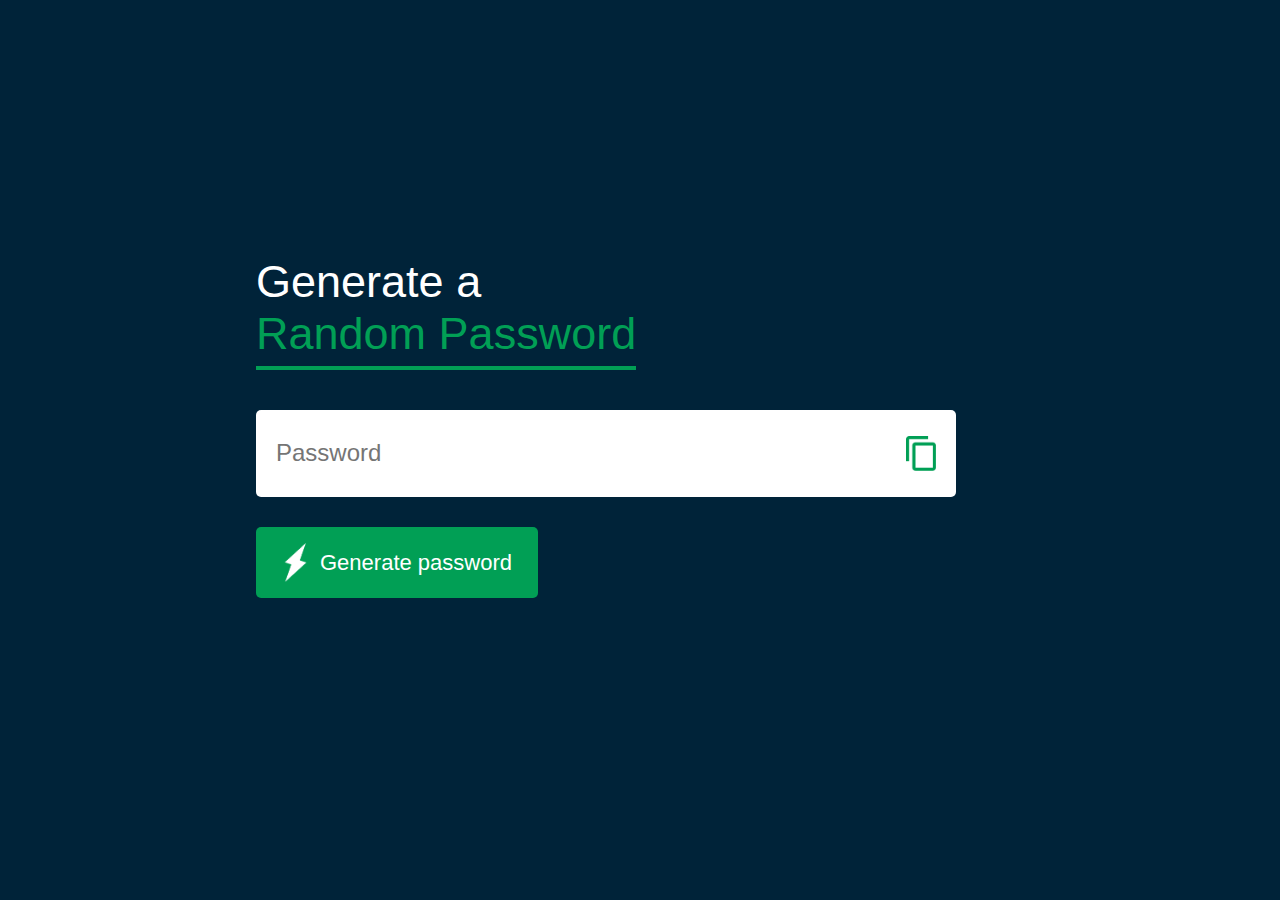
<file: JS_Mini_project/Generate_Random_Password/index.html>
<!DOCTYPE html>
<html lang="en">

<head>
    <meta charset="UTF-8">
    <meta name="viewport" content="width=device-width, initial-scale=1.0">
    <link rel="stylesheet" href="style.css">
    <title>Random Password Generater</title>
</head>

<body>
    <div class="container">
        <h1>Generate a <br> <span>Random Password</span></h1>
        <div class="display">
            <input type="text" id="password" placeholder="Password">
            <img src="./images/copy.png" onclick="copyPassword()">
        </div>
        <button onclick="createPassword()"><img src="./images/generate.png">Generate password</button>
    </div>

    <script src="script.js"></script>
</body>

</html>
</file>
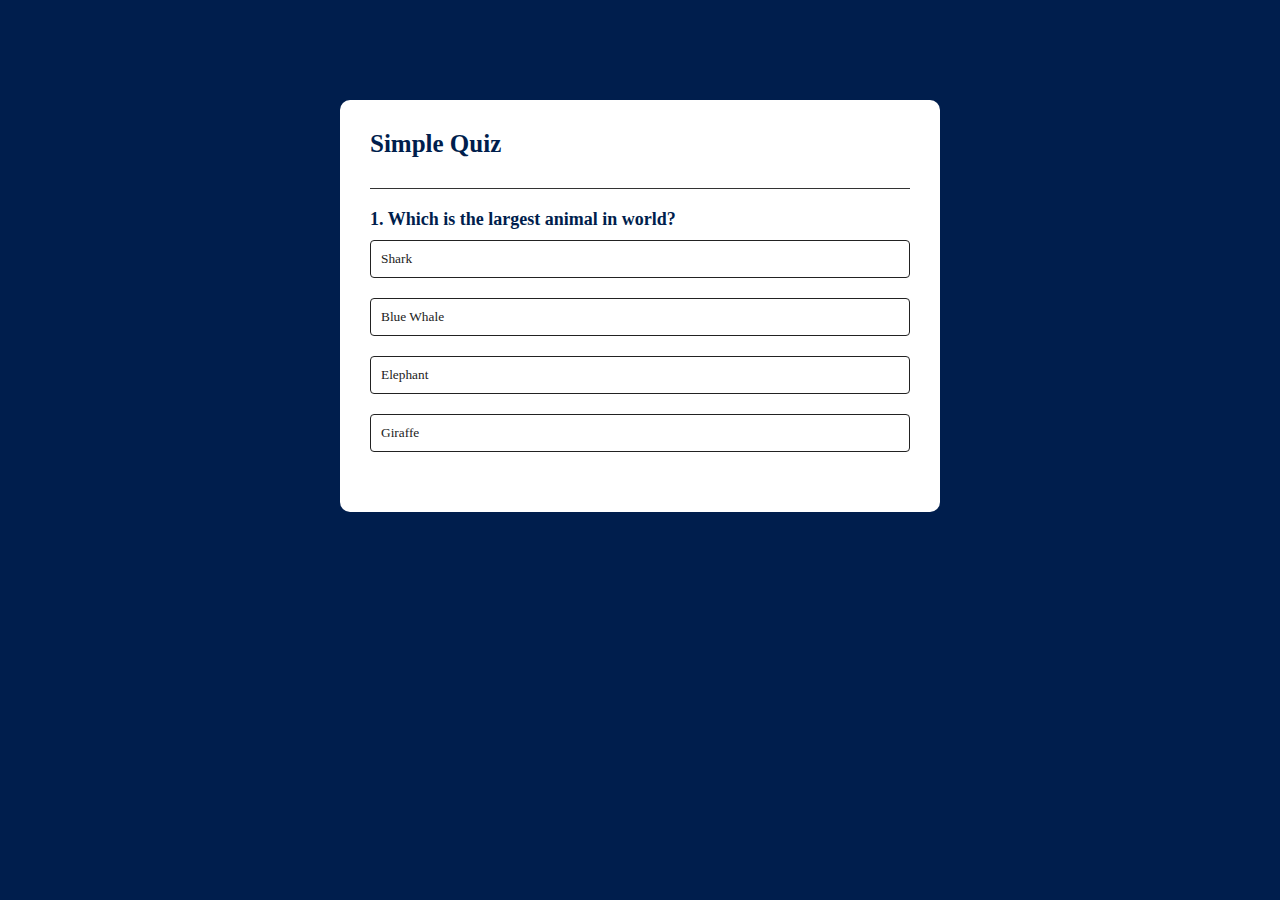
<file: JS_Mini_project/Quiz_App/index.html>
<!DOCTYPE html>
<html lang="en">

<head>
    <meta charset="UTF-8">
    <meta name="viewport" content="width=device-width, initial-scale=1.0">
    <link rel="stylesheet" href="style.css">
    <title>Quiz-App</title>
</head>

<body>

    <div class="app">
        <h1>Simple Quiz</h1>
        <div class="quiz">
            <h2 id="question">Questions Goes Here</h2>
            <div id="answer-buttons">
                <button class="btn">Answer 1</button>
                <button class="btn">Answer 2</button>
                <button class="btn">Answer 3</button>
                <button class="btn">Answer 4</button>
            </div>
            <button id="next-btn">Next</button>
        </div>
    </div>

    <script src="script.js"></script>
</body>

</html>
</file>
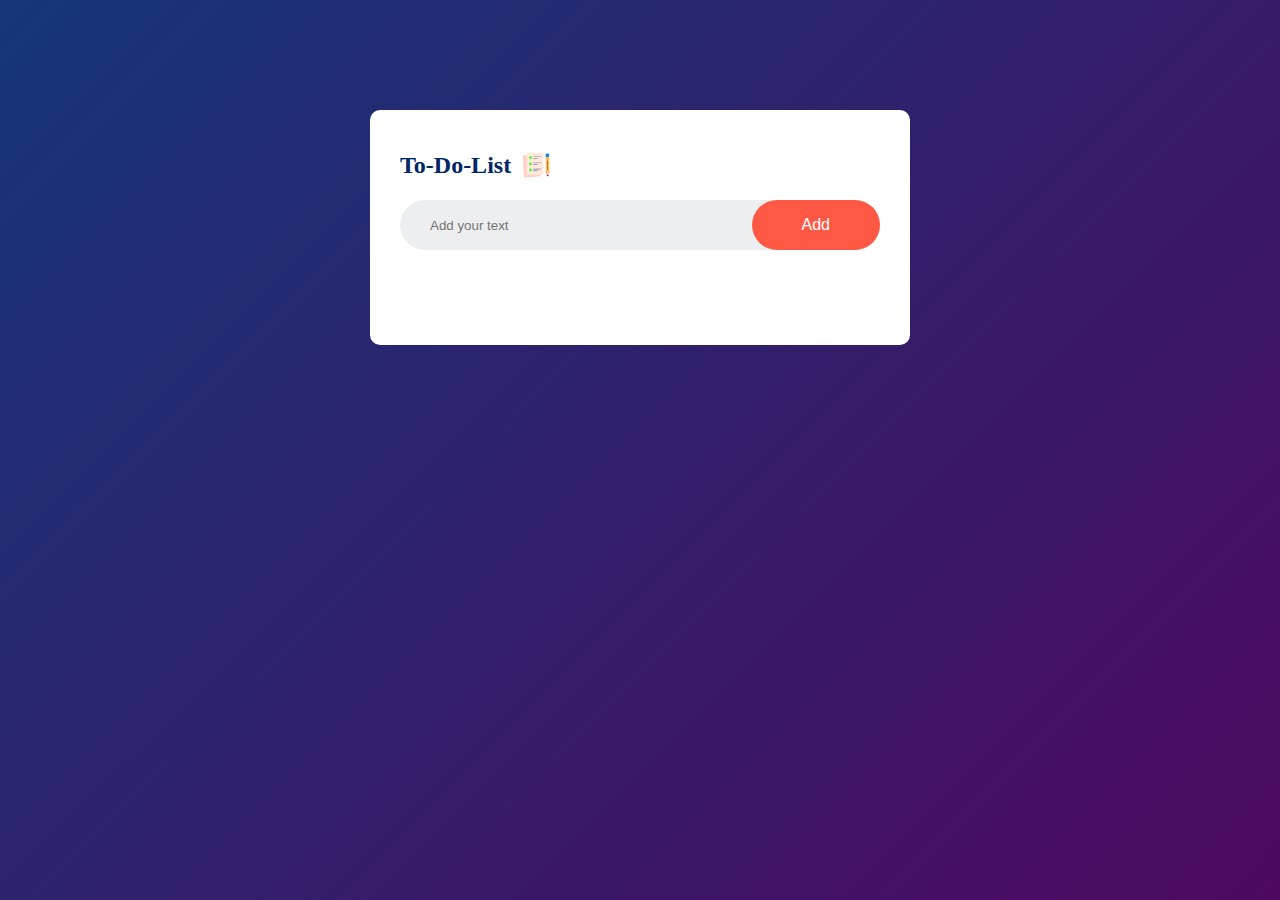
<file: JS_Mini_project/To-Do-List/index.html>
<!DOCTYPE html>
<html lang="en">

<head>
    <meta charset="UTF-8">
    <meta name="viewport" content="width=device-width, initial-scale=1.0">
    <title>To-Do-List</title>
    <link rel="stylesheet" href="./style.css">
</head>

<body>

    <div class="container">
        <div class="to-do-app">
            <h2>To-Do-List <img src="./images/icon.png"></h2>
            <div class="row">
                <input type="text" id="input-box" placeholder="Add your text">
                <button onclick="addTask()">Add</button>
            </div>
            <ul id="list-container">
                <!-- <li class="cheaked">Task 1</li>
                <li>Task 2</li>
                <li>Task 3</li> -->
            </ul>
        </div>
    </div>

    <script src="./script.js"></script>
</body>

</html>
</file>
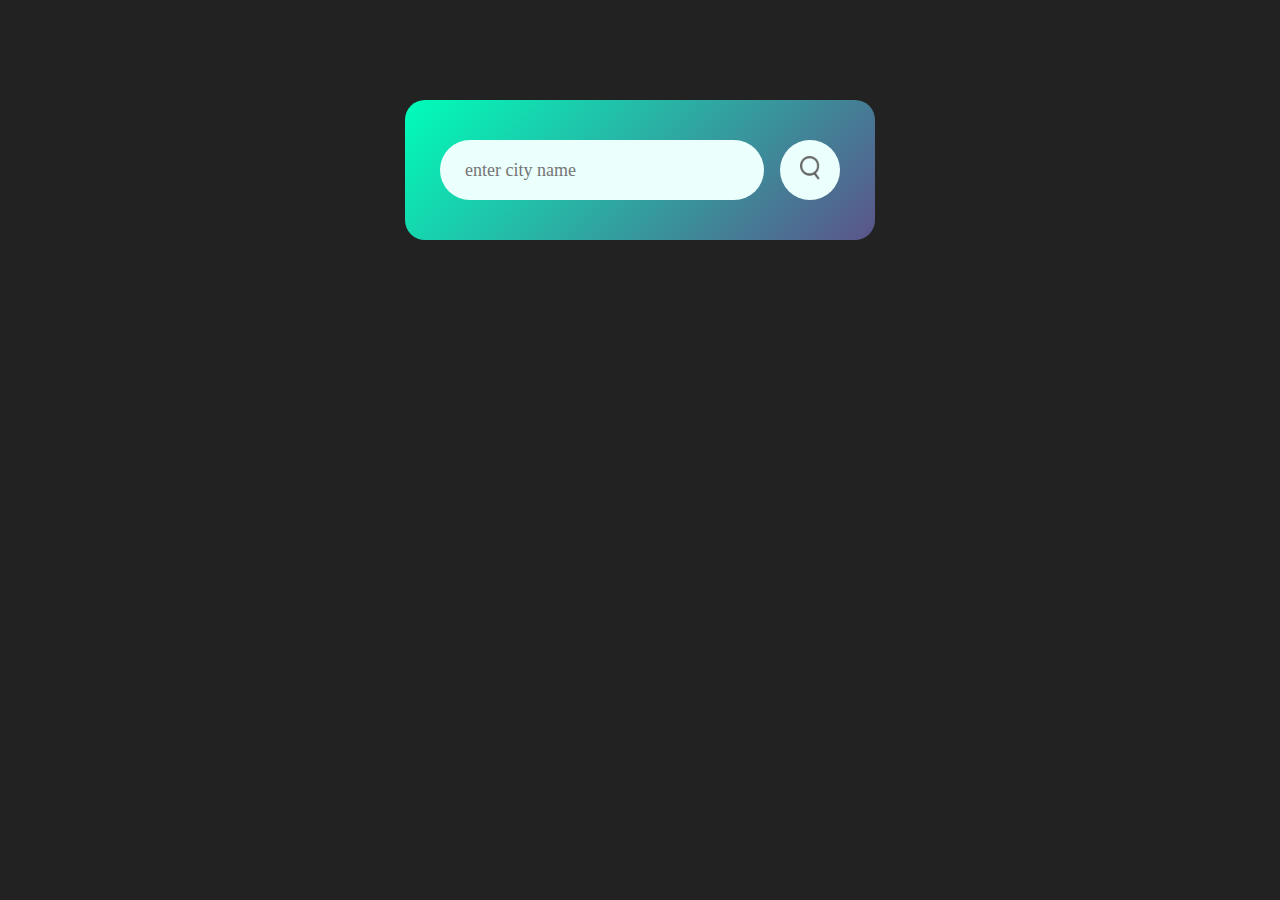
<file: JS_Mini_project/Wheather_App/index.html>
<!DOCTYPE html>
<html lang="en">

<head>
    <meta charset="UTF-8">
    <meta name="viewport" content="width=device-width, initial-scale=1.0">
    <link rel="stylesheet" href="styles.css">
    <title>Wheather App</title>
</head>

<body>

    <div class="card">
        <div class="search">
            <input type="text" placeholder="enter city name" spellcheck="false">
            <button><img src="./images/search.png"></button>
        </div>
        <div class="error">
            <p>Invalid City Name</p>
        </div>
        <div class="wheather">
            <img src="./images/rain.png" class="wheather-icon">
            <h1 class="temp">22°C</h1>
            <h2 class="city">New York</h2>
            <div class="details">
                <div class="col">
                    <img src="./images/humidity.png">
                    <div>
                        <p class="humidity">50%</p>
                        <p>Humidity</p>
                    </div>
                </div>
                <div class="col">
                    <img src="./images/wind.png">
                    <div>
                        <p class="wind">15 km/h</p>
                        <p>wind speed</p>
                    </div>
                </div>
            </div>
        </div>
    </div>

    <script src="script.js"></script>
</body>

</html>
</file>
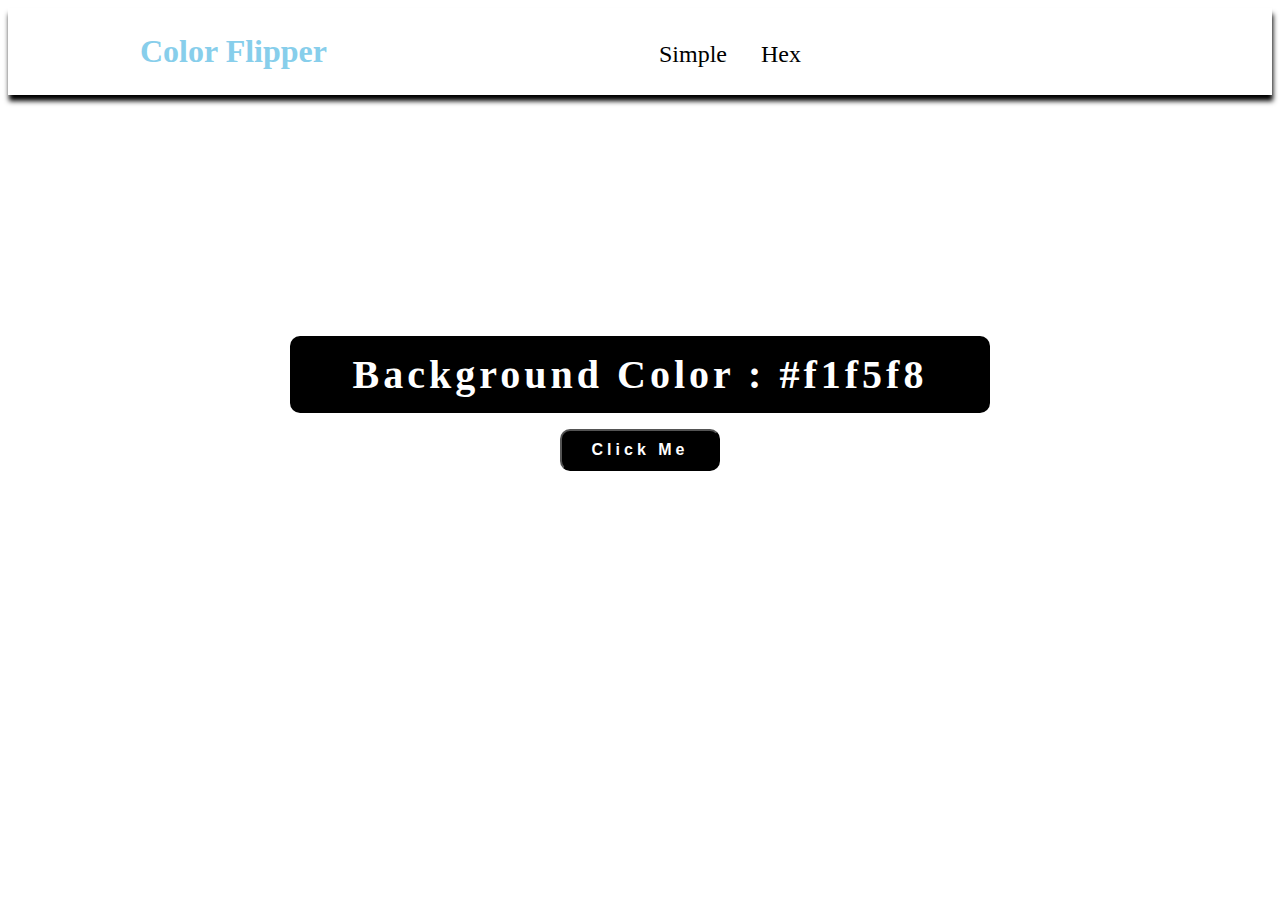
<file: JS_Mini_project/Change-Background/simple.html>
<!DOCTYPE html>
<html lang="en">

<head>
    <meta charset="UTF-8">
    <meta name="viewport" content="width=device-width, initial-scale=1.0">
    <link rel="stylesheet" href="">
    <title>Change Background Color</title>
</head>

<style>
    * {
        box-sizing: border-box;
    }

    nav {
        box-shadow: 1px 6px 5px #000;
        padding: 25px;
    }

    .container {
        max-width: 1000px;
        margin: 0 auto;
        align-content: center;
        height: 600px;
        text-align: center;
    }

    .container h2 {
        background-color: #000;
        color: #fff;
        width: 70%;
        margin: 1rem auto;
        padding: 15px;
        border-radius: 10px;
        letter-spacing: 4px;
        font-size: 2.5rem;
    }

    button.btn.btn-hero {
        background-color: #000;
        color: #fff;
        padding: 10px 30px;
        font-size: 1rem;
        letter-spacing: 4px;
        font-weight: bold;
        border-radius: 10px;
        cursor: pointer;
    }

    .nav-center {
        max-width: 1000px;
        margin: 0 auto;
    }

    h4 {
        display: inline-block;
        margin: 0;
        margin: 0;
        font-size: 2rem;
        color: skyblue;
        width: 50%;
    }

    ul.nav-links {
        display: inline-block;
        padding: 0;
        margin: 0;
    }

    li {
        display: inline-block;
        margin: 0 15px;
    }

    li a {
        text-decoration: none;
        color: #000;
        font-size: 1.5rem;
    }
</style>

<body>
    <nav>
        <div class="nav-center">
            <h4>Color Flipper</h4>
            <ul class="nav-links">
                <li><a href="simple.html">Simple</a></li>
                <li><a href="hex.html">Hex</a></li>
            </ul>
        </div>
    </nav>
    <main class="bgSet">
        <div class="container">
            <h2>Background Color : <span class="color">#f1f5f8</span></h2>
            <button class="btn btn-hero" id="btn">Click Me</button>
        </div>
    </main>
    <script src="app.js"></script>
</body>

</html>
</file>
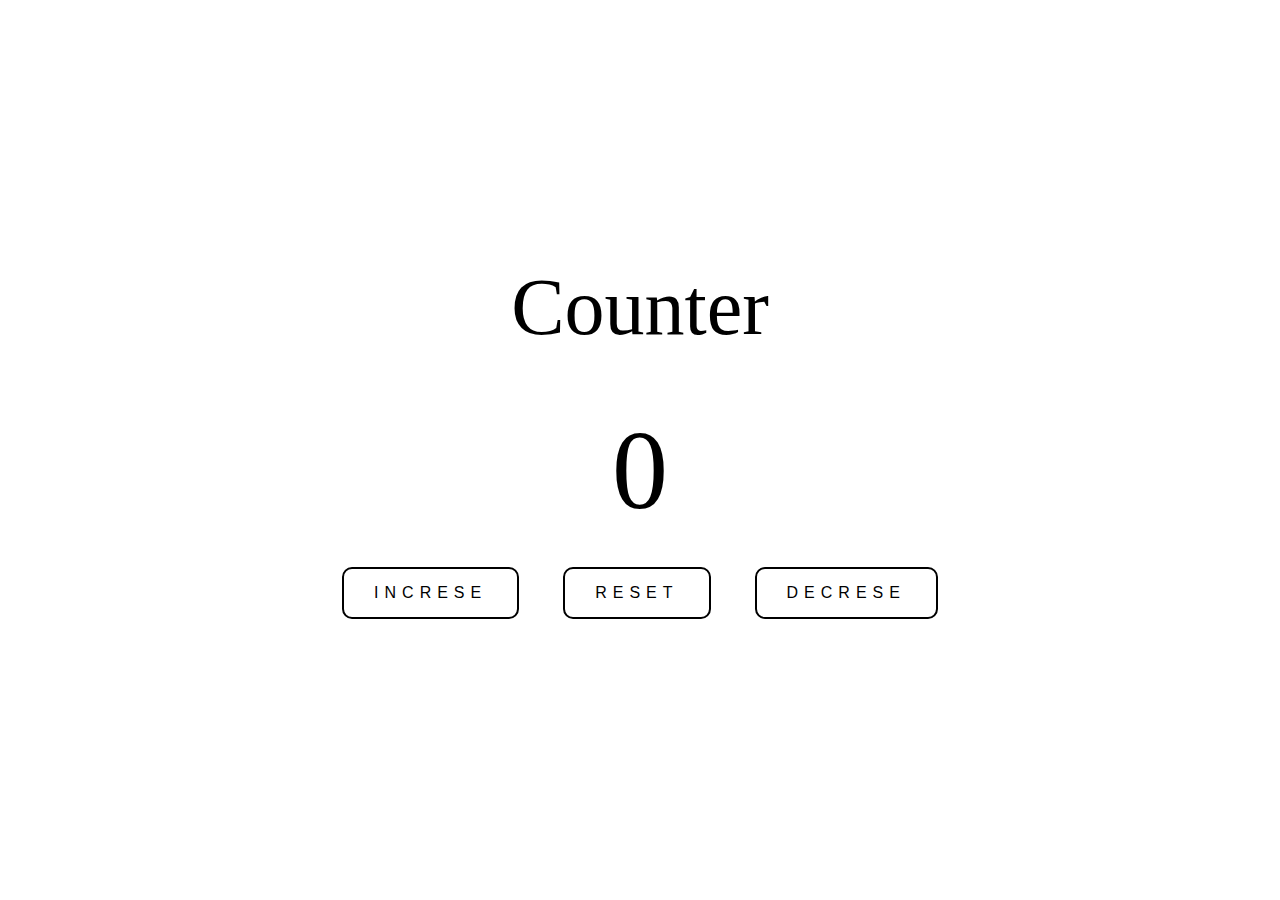
<file: JS_Mini_project/Counter/Counter.html>
<!DOCTYPE html>
<html lang="en">

<head>
    <meta charset="UTF-8">
    <link rel="stylesheet" href="">
    <meta name="viewport" content="width=device-width, initial-scale=1.0">
    <title>Counter</title>
</head>
<style>
    * {
        box-sizing: border-box;
    }

    main {
        text-align: center;
        padding: 200px 0;
    }

    .heading h1 {
        font-size: 5rem;
        font-weight: lighter;
    }

    #value {
        font-size: 7rem;
    }

    .all-btn {
        margin: 2rem 0;
    }

    .btn {
        background-color: transparent;
        border: 2px solid #000;
        font-size: 1rem;
        padding: 15px 30px;
        margin: 0 20px;
        cursor: pointer;
        border-radius: 10px;
        letter-spacing: 6px;
    }

    .btn:hover {
        background-color: #000;
        color: #fff;
    }
</style>

<body>
    <main>
        <div class="heading">
            <h1>Counter</h1>
        </div>
        <span id="value">0</span>
        <div class="all-btn">
            <button class="btn increse">INCRESE</button>
            <button class="btn reset">RESET</button>
            <button class="btn decrese">DECRESE</button>
        </div>
    </main>
    <script src="Counter.js"></script>
</body>

</html>
</file>
<file: JS_Mini_project/Generate_Random_Password/style.css>
* {
    box-sizing: border-box;
    margin: 0;
    padding: 0;
    font-family: 'Poppins', sans-serif;
}

body {
    background: #002339;
    color: #fff;
}

.container {
    margin: 20%;
    width: 90%;
    max-width: 700px;
}

.display {
    width: 100%;
    margin-top: 50px;
    margin-bottom: 30px;
    background: #fff;
    color: #333;
    display: flex;
    align-items: center;
    justify-content: space-between;
    padding: 26px 20px;
    border-radius: 5px;
}

.container h1 {
    font-weight: 500;
    font-size: 45px;
}

.container h1 span {
    color: #019f55;
    border-bottom: 4px solid #019f55;
    padding-bottom: 7px;
}

.display img {
    width: 30px;
    cursor: pointer;
}

.display input {
    border: 0;
    outline: 0;
    font-size: 24px;
}

.container button img {
    width: 28px;
    margin-right: 10px;
}

.container button {
    border: 0;
    outline: 0;
    background: #019f55;
    color: #fff;
    font-size: 22px;
    font-weight: 300;
    display: flex;
    align-items: center;
    justify-content: center;
    padding: 16px 26px;
    border-radius: 5px;
    cursor: pointer;
}
</file>
<file: JS_Mini_project/Quiz_App/style.css>
* {
    margin: 0;
    padding: 0;
    box-sizing: border-box;
    font-family: 'poppins', 'sans-serif';
}

body {
    background: #001e4d;
}

.app {
    background: #fff;
    width: 90%;
    max-width: 600px;
    margin: 100px auto 0;
    border-radius: 10px;
    padding: 30px;
}

.app h1 {
    font-size: 25px;
    color: #001e4d;
    font-weight: 600;
    border-bottom: 1px solid #333;
    padding-bottom: 30px;
}

.quiz {
    padding: 20px 0;
}

.quiz h2 {
    font-size: 18px;
    color: #001e4d;
    font-weight: 600;
}

.btn {
    background: #fff;
    color: #222;
    font-weight: 500;
    width: 100%;
    border: 1px solid #222;
    padding: 10px;
    margin: 10px 0;
    text-align: left;
    border-radius: 4px;
    cursor: pointer;
    transition: all 0.3s;
}

.btn:hover:not([disabled]) {
    background: #222;
    color: #fff;
}

.btn:disabled {
    cursor: no-drop;
}

#next-btn {
    background: #001e4d;
    color: #fff;
    font-weight: 500;
    width: 150px;
    border: 0;
    padding: 10px;
    margin: 20px auto 0;
    border-radius: 4px;
    cursor: pointer;
    display: block;
    display: none;
}

.correct {
    background: #9aeabc;
}

.incorrect {
    background: #ff9393;
}
</file>
<file: JS_Mini_project/To-Do-List/style.css>
* {
    box-sizing: border-box;
    margin: 0;
    padding: 0;
}

.container {
    width: 100%;
    min-height: 100vh;
    background: linear-gradient(135deg, #153677, #4e085f);
    padding: 10px;
}

.to-do-app {
    width: 100%;
    max-width: 540px;
    background: #fff;
    margin: 100px auto 20px;
    padding: 40px 30px 70px;
    border-radius: 10px;
}

.to-do-app h2 {
    color: #002765;
    display: flex;
    align-items: center;
    margin-bottom: 20px;
}

.to-do-app img {
    width: 30px;
    margin-left: 10px;
}

.row {
    display: flex;
    align-items: center;
    justify-content: space-between;
    background: #edeef0;
    border-radius: 30px;
    padding-left: 20px;
    margin-bottom: 25px;
}

.row input {
    flex: 1;
    border: none;
    outline: none;
    background: transparent;
    padding: 10px;
}

.row button {
    border: none;
    outline: none;
    padding: 16px 50px;
    background: #ff5945;
    color: #fff;
    font-size: 16px;
    cursor: pointer;
    border-radius: 40px
}

ul li {
    list-style: none;
    font-size: 17px;
    padding: 12px 8px 12px 50px;
    user-select: none;
    cursor: pointer;
    position: relative;
}

ul li::before {
    content: '';
    position: absolute;
    height: 28px;
    width: 28px;
    border-radius: 50%;
    background: url(./images/unchecked.png);
    background-size: cover;
    background-position: center;
    background-repeat: no-repeat;
    top: 12px;
    left: 8px;
}

ul li.cheaked {
    color: #555;
    text-decoration: line-through;
}

ul li.cheaked::before {
    background-image: url(./images/checked.png);
}

ul li span {
    position: absolute;
    right: 0;
    top: 5px;
    width: 40px;
    height: 40px;
    font-size: 22px;
    color: #555;
    line-height: 40px;
    text-align: center;
    font-weight: 800;
}

ul li span:hover{
    background: #edeef0;
    border-radius: 50%;
}
</file>
<file: JS_Mini_project/Wheather_App/styles.css>
* {
    margin: 0;
    padding: 0;
    box-sizing: border-box;
    font-family: 'poppins', 'sans-serif';
}

body {
    background: #222;
}

.card {
    width: 90%;
    max-width: 470px;
    background: linear-gradient(135deg, #00feba, #5b548a);
    color: #fff;
    margin: 100px auto 0;
    border-radius: 20px;
    padding: 40px 35px;
    text-align: center;
}

.search {
    width: 100%;
    display: flex;
    align-items: center;
    justify-content: space-between;
}

.search input {
    border: 0;
    outline: 0;
    background: #ebfffc;
    color: #555;
    padding: 10px 25px;
    height: 60px;
    border-radius: 30px;
    flex: 1;
    margin-right: 16px;
    font-size: 18px;
}

.search button {
    border: 0;
    outline: 0;
    background: #ebfffc;
    border-radius: 100%;
    width: 60px;
    height: 60px;
    cursor: pointer;
}

.search button img {
    width: 20px;
}

.details {
    display: flex;
    justify-content: space-between;
    align-items: center;
    padding: 0 20px;
    margin-top: 50px;
}

.wheather-icon {
    width: 170px;
    margin-top: 30px;
}

.wheather h1 {
    font-size: 80px;
    font-weight: 500;
}

.wheather h2 {
    font-size: 45px;
    font-weight: 400;
    margin-top: -10px;
}

.col {
    display: flex;
    align-items: center;
    text-align: left;
}

.col img {
    width: 40px;
    margin-right: 10px;
}

.humidity,
.wind {
    font-size: 28px;
    margin-top: -6px;
}

.error p{
    text-align: left;
    margin-left: 10px;
    font-size: 17px;
    font-weight: 600;
    margin-top: 10px;
    display: none;
}

.wheather{
    display: none;
}
</file>
